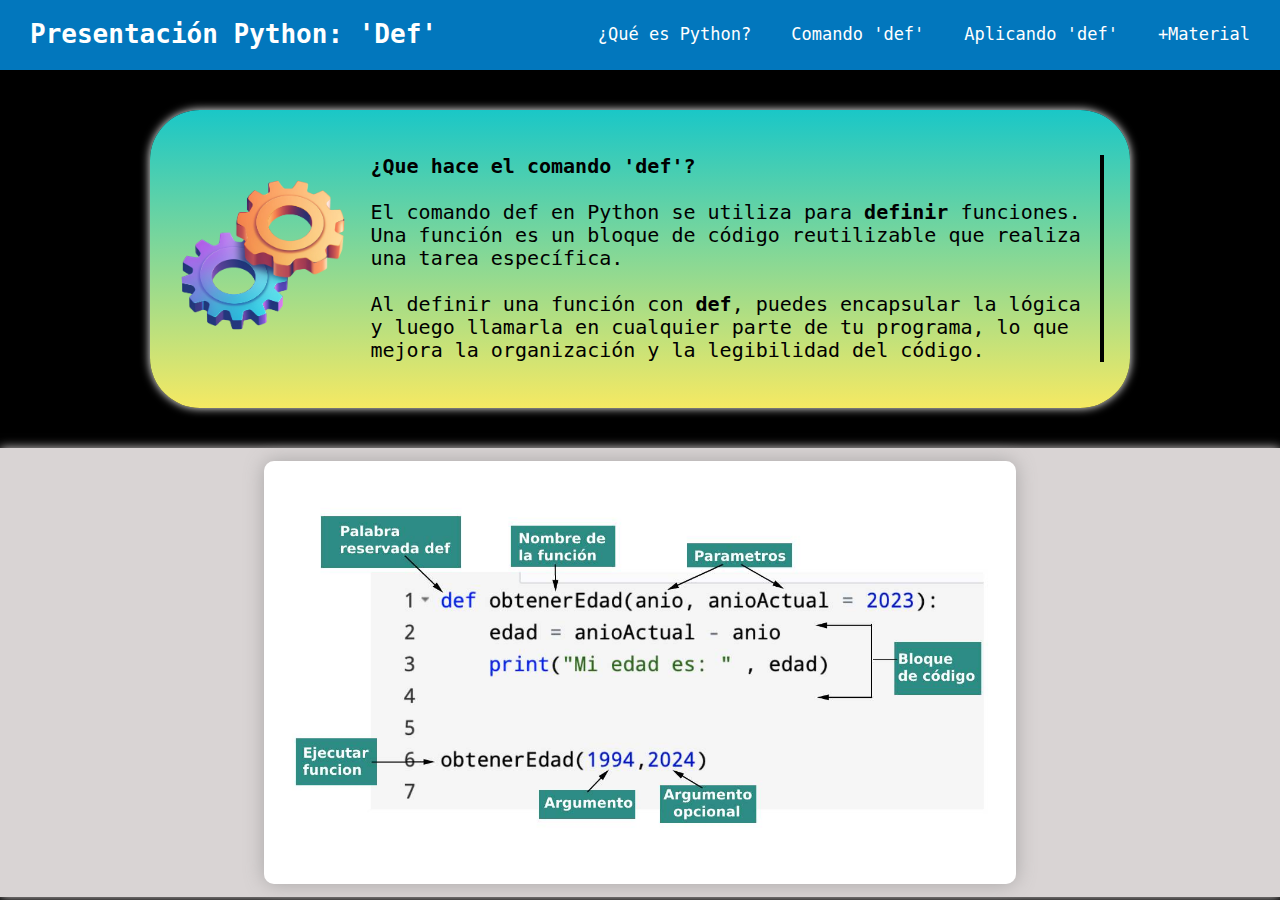
<file: comandodef.html>
<!DOCTYPE html>
<html lang="es">

<head>
    <meta charset="UTF-8">
    <meta name="viewport" content="width=device-width, initial-scale=1.0">
    <title>Comando 'def'</title>

    <link rel="stylesheet" href="assets/css/reset.css">
    <link rel="stylesheet" href="assets/css/navbar.css">
    <link rel="stylesheet" href="assets/css/python2.css">  

</head>

<body>

<header class="navbar">
    <div class="logo"> Presentación Python: 'Def'</div>
    <nav>
        <ul>
            <li><a href="index.html">¿Qué es Python?</a></li>
            <li><a href="comandodef.html">Comando 'def'</a></li>
            <li><a href="aplicandodef.html">Aplicando 'def'</a></li>
            <li><a href="materialcomplementario.html">+Material</a></li>
        </ul>
    </nav>
</header>

<div class="container1">
    <img class="imagen" width="160" height="160" src="assets/img/transparent-orange-blue-and-orange-3d-gears-overlapping-slightly65f36af3d6ac47.6777092217104514438793.webp" alt="gears"/>
        <p class="texto"><strong>¿Que hace el comando 'def'?</strong><br><br>El comando def en Python se utiliza para <strong>definir</strong> funciones. Una función es un bloque de código reutilizable que realiza una tarea específica. <br><br>Al definir una función con <strong>def</strong>, puedes encapsular la lógica y luego llamarla en cualquier parte de tu programa, lo que mejora la organización y la legibilidad del código.</p>
    </div>

<div class="container2">
<img class="imagen2" src="assets/img/def.jpg_large" alt="def"/>
</div>

</body>
</html>
</file>
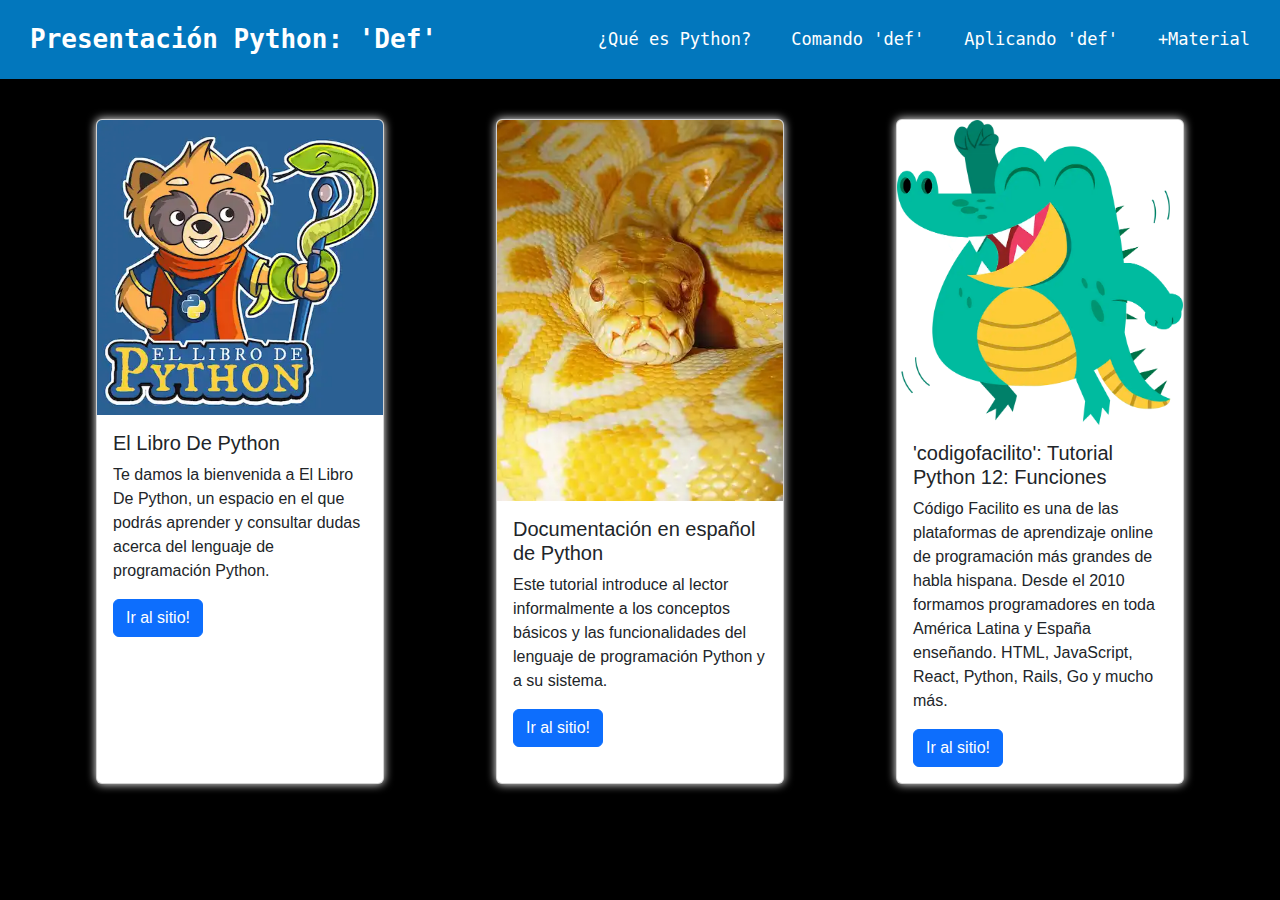
<file: materialcomplementario.html>
<!DOCTYPE html>
<html lang="es">

<head>
    <meta charset="UTF-8">
    <meta name="viewport" content="width=device-width, initial-scale=1.0">
    <title>Presentación CSS</title>
    <link href="https://cdn.jsdelivr.net/npm/bootstrap@5.3.3/dist/css/bootstrap.min.css" rel="stylesheet" integrity="sha384-QWTKZyjpPEjISv5WaRU9OFeRpok6YctnYmDr5pNlyT2bRjXh0JMhjY6hW+ALEwIH" crossorigin="anonymous">
    <link rel="stylesheet" href="assets/css/reset.css">
    <link rel="stylesheet" href="assets/css/navbar.css">
    <link rel="stylesheet" href="assets/css/materialcomplementario.css">    
</head>

<body>
  <header class="navbar">
    <div class="logo">Presentación Python: 'Def'</div>
    <nav>
      <ul>
          <li><a href="index.html">¿Qué es Python?</a></li>
          <li><a href="comandodef.html">Comando 'def'</a></li>
          <li><a href="aplicandodef.html">Aplicando 'def'</a></li>
          <li><a href="materialcomplementario.html">+Material</a></li>
      </ul>
  </nav>
</header>

<div class="div1">

<div class="card" style="width: 18rem;">
    <img src="assets/img/el-libro-de-python.webp" class="card-img-top" alt="img1">
    <div class="card-body">
      <h5 class="card-title">El Libro De Python</h5>
      <p class="card-text">Te damos la bienvenida a El Libro De Python, un espacio en el que podrás aprender y consultar dudas acerca del lenguaje de programación Python.</p>
      <a href="https://ellibrodepython.com/funciones-python" class="btn btn-primary">Ir al sitio!</a>
    </div>

  </div>
  <div class="card" style="width: 18rem;">
    <img src="assets/img/8c9c090215d0488b3ee5dfbf4b83637f.webp" class="card-img-top" alt="w3">
    <div class="card-body">
      <h5 class="card-title">Documentación en español de Python</h5>
      <p class="card-text">Este tutorial introduce al lector informalmente a los conceptos básicos y las funcionalidades del lenguaje de programación Python y a su sistema.</p>
      <a href="https://docs.python.org/es/3/tutorial/controlflow.html#defining-functions" class="btn btn-primary">Ir al sitio!</a>
    </div>
  </div>

  <div class="card" style="width: 18rem;">
    <img src="assets/img/asds.webp" class="card-img-top" alt="...">
    <div class="card-body">
      <h5 class="card-title">'codigofacilito': Tutorial Python 12: Funciones</h5>
      <p class="card-text">Código Facilito es una de las plataformas de aprendizaje online de programación más grandes de habla hispana. Desde el 2010 formamos programadores en toda América Latina y España enseñando. HTML, JavaScript, React, Python, Rails, Go y mucho más.</p>
      <a href="https://www.youtube.com/watch?v=_C7Uj7O5o_Q" class="btn btn-primary">Ir al sitio!</a>
    </div>
  </div>

</div>

</body>
</html>
</file>
<file: assets/css/navbar.css>
.navbar {
    display: flex;
    justify-content: space-between;
    align-items: center;
    padding: 10px 20px;
    background: #0277BD;
    color: white;
    font-family: monospace;
    font-size: 17px;
}
.logo  {
    font-family: monospace;
    font-size: 26px;
    font-weight: bold;
    padding: 10px;
}

.navbar ul {
    list-style: none;
    margin: 0;
    padding: 0;
    display: flex;
}

.navbar ul li {
    margin-left: 20px;
}

.navbar ul li a {
    color: white;
    text-decoration:solid;
    padding: 10px 10px;
}

.navbar ul li a:hover {
    color: #000000;
    background-color: #ffffff;
    transition: all 0.6s ease;
    border-radius: 100px;
}
</file>
<file: assets/css/python2.css>
body{
  background-color: black;
}

.container1 {
  background: linear-gradient(0deg, rgb(245, 233, 99) 0%, rgb(26, 199, 199) 100%);

  margin-top: 40px;
  margin-left: 150px;
  margin-right: 150px;

  border-radius: 50px;
  box-shadow: 0 0 10px rgb(255, 255, 255);

  padding: 2%;

  display: flex;
  align-items:start;
}

.imagen {
  width: auto; /* Tamaño de la imagen */
  margin-top: 40px;
  margin-right: 20px; /* Separación entre imagen y texto */
}

.imagen:hover {
  transform: scale(1.1);
  transition: all 1s ease;
}

.texto {
  font-size: 20px;
  font-family:monospace;
  display: inline-block; /* Asegura que el texto se pueda animar correctamente */
  overflow: hidden; /* Esconde el texto que no ha sido "escrito" */
  white-space:normal; /* Evita saltos de línea */
  border-right: 4px solid black; /* Crea un cursor de escritura */
  width: 100%; /* Asegura que ocupe todo el ancho disponible */
  max-width: 750px; /* Ajusta el ancho máximo según sea necesario */
  animation: typing 1.8s steps(800, end), blink-caret 0.75s step-end infinite; /* Aplica la animación de escritura y parpadeo */
}

@keyframes typing {
  from {
      width: 0; /* Comienza desde 0 */
  }
  to {
      width: 100%; /* Finaliza en el 100% del ancho del contenido */
  }
}

@keyframes blink-caret {
  from, to {
      border-color: transparent; /* El cursor está transparente al inicio y final */
  }
  50% {
    border-color: rgb(119, 119, 119); /* El cursor parpadea al color original */
  }
}

.container2 {
  background-color: hsl(0, 6%, 84%);
  margin-top: 40px;

  justify-content: center;

  padding: 1%;

  display: flex;
  align-items: center;

  box-shadow: 0 0 10px hsl(0, 6%, 84%)
}

.imagen2 {
  width: 60%; /* Tamaño de la imagen */
  border-radius: 10px;
  box-shadow: 0 0 20px rgb(168, 166, 166)
}
</file>
<file: assets/css/materialcomplementario.css>
.div1{
    margin: 40px;
    display: flex;
    justify-content: space-around;
}

body{
    background-color: black;
}

.card{
    box-shadow: 0 0 10px rgb(255, 255, 255);
}
</file>
